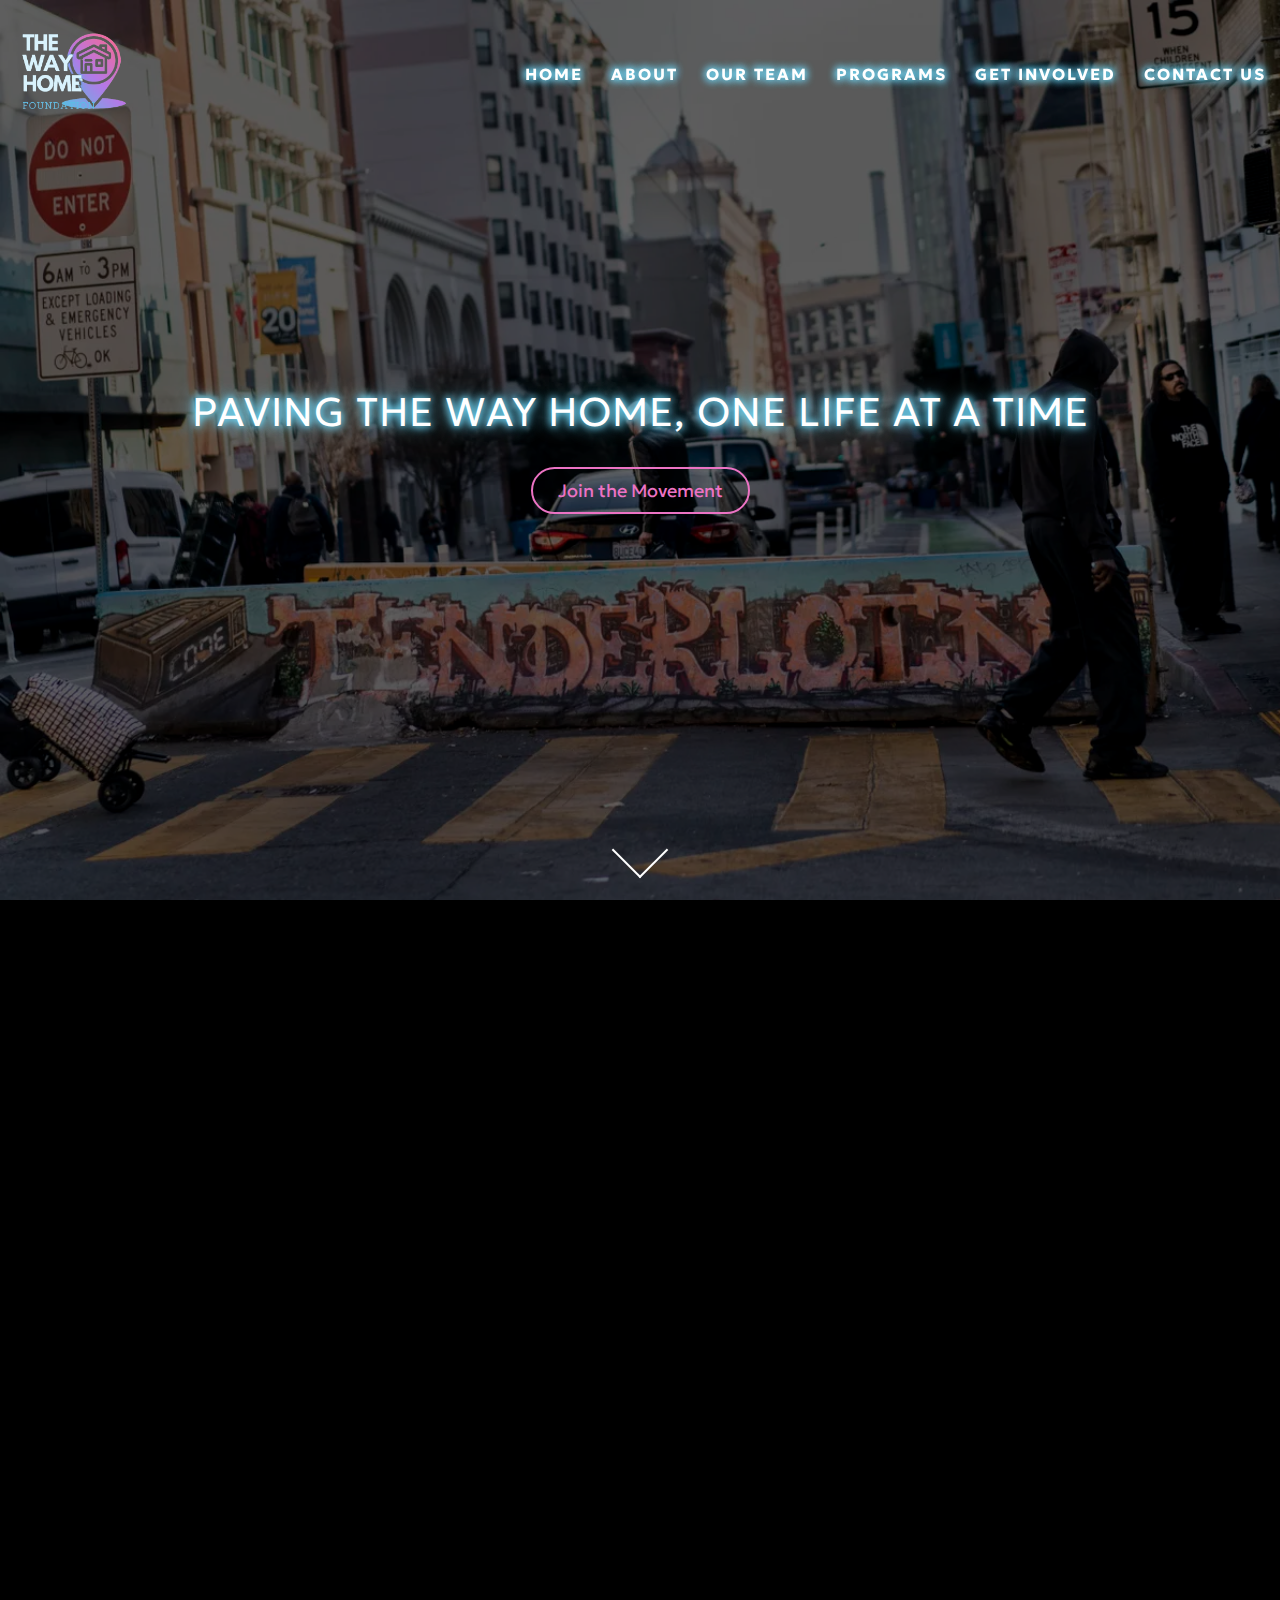
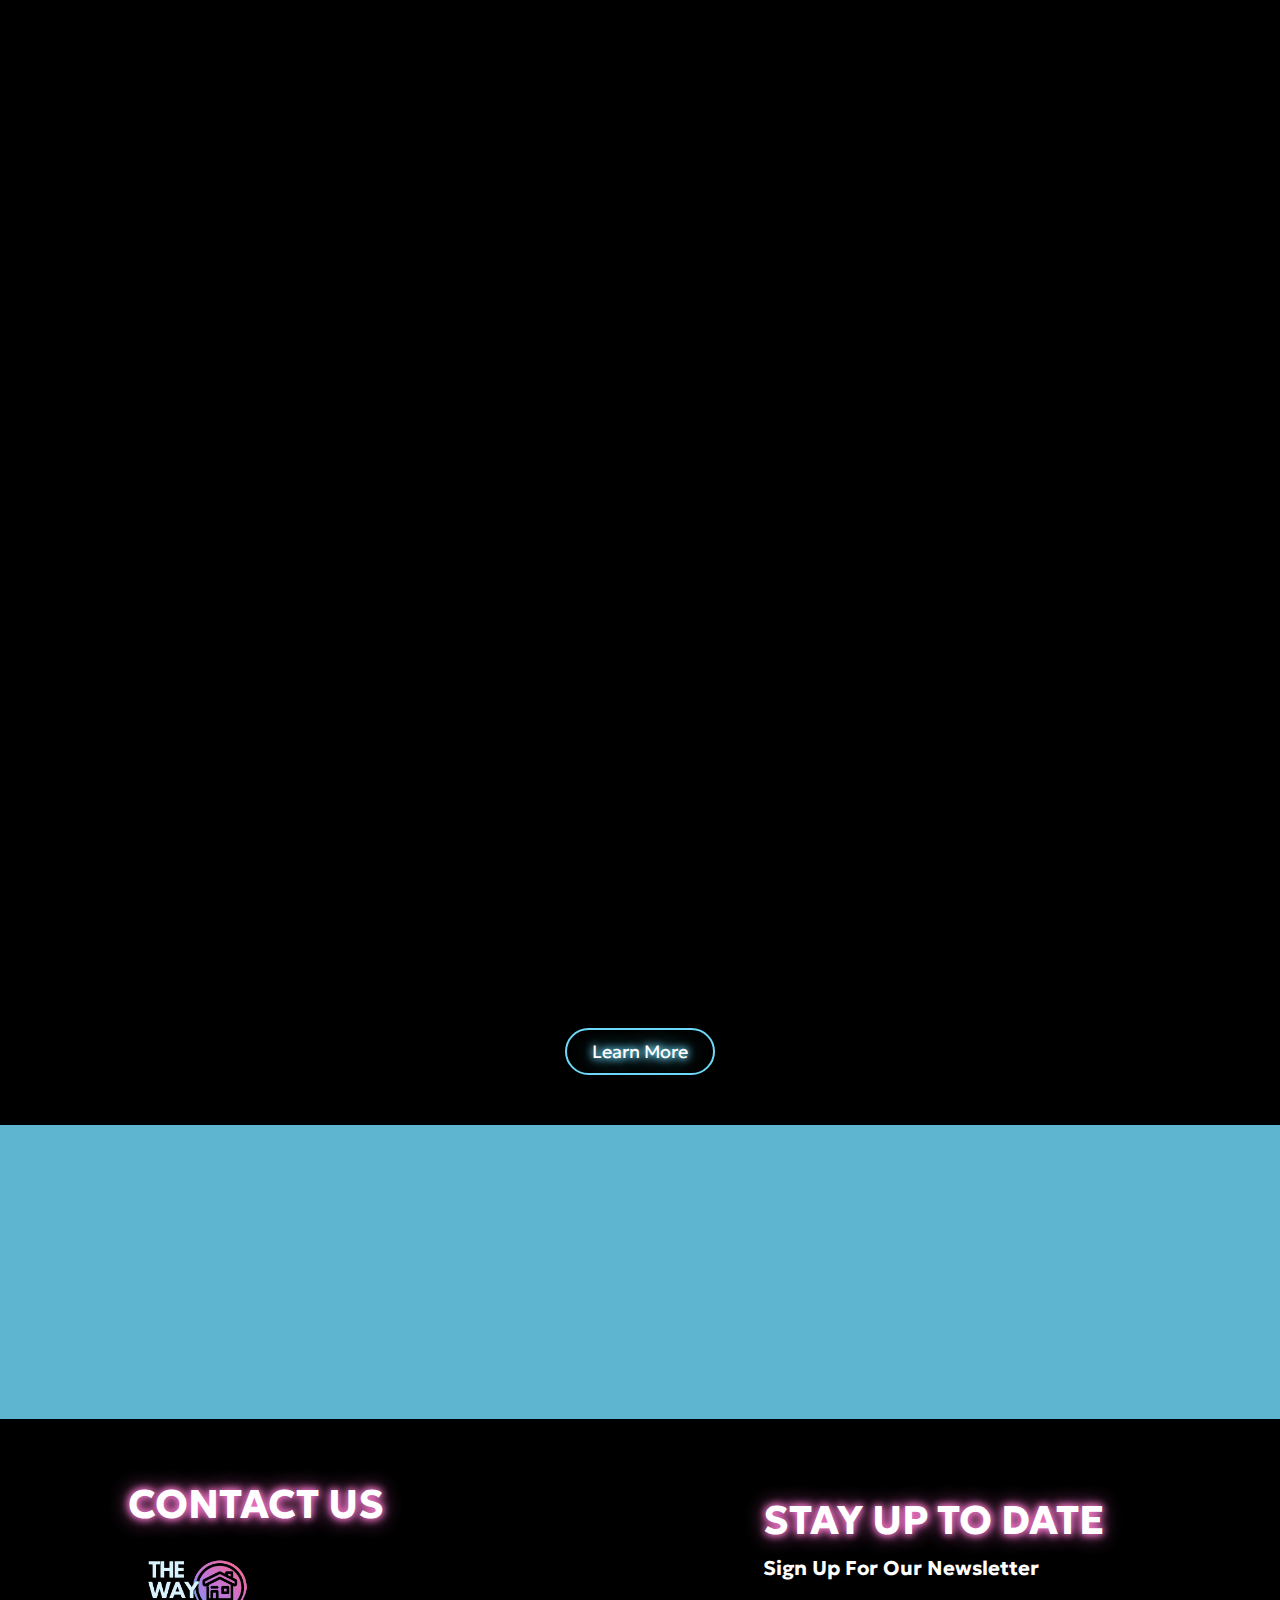
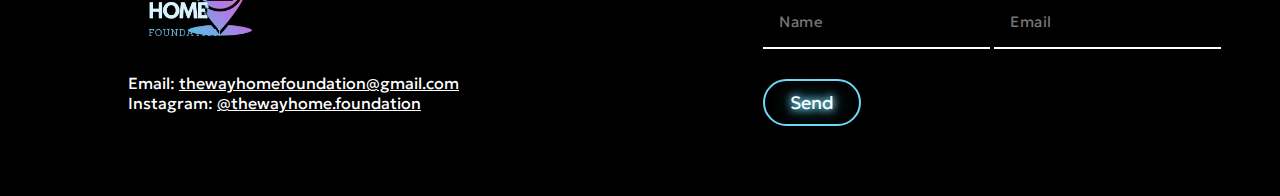
<file: index.html>
<!DOCTYPE html>
<html lang="en">
<head>
    <meta charset="UTF-8">
    <meta http-equiv="X-UA-Compatible" content="IE=edge">
    <meta name="viewport" content="width=device-width, initial-scale=1.0">
    <title>The Way Home Foundation</title>
    <link rel="stylesheet" href="styles.css">
    <link rel="stylesheet" href="https://unpkg.com/aos@next/dist/aos.css"/>
</head>
<body>
    <!--Header Section-->
    <section id="header">
        <div class="header container">
            <div class="navbar">
                <div class="logo"><a href="#"><img src ="logo.png"></a></div>
                <div class="navlist">
                    <div class="hamburger"><div class="bar"></div></div>
                    <ul>
                        <li><a href="#hero" data-after="Home">Home</a></li>  
                        <li><a href="#about" data-after="About">About</a></li>  
                        <li><a href="#founder" data-after="Our Team">Our Team</Span></a></li>    
                        <li><a href="programs.html" data-after="Programs">Programs</a></li>
                        <li><a href="#action" data-after="Get Involved">Get Involved</a></li>
                        <li><a href="#contact" data-after="Contact Us">Contact Us</a></li>
                    </ul>
                </div>
            </div>
        </div>
    </section>

    <!--Header End-->

    <!-- Hero Section-->
    <section id ="hero">
        <div class="hero container">
            <div class="heroitems">
                <h1>PAVING THE WAY HOME, ONE LIFE AT A TIME</h1>
                <button type="button"><a href="#action">Join the Movement</a></button>
            </div>
            <div class="scrolldown">
                <span></span>
            </div>
        </div>
    </section>
        
    
    </section>
  <!-- End Hero Section -->

    <!--About Me-->
    <section id="about">
        <div class="left">
        </div>
        <div class="about-text">
            <h1 data-aos="flip-down">About Our Foundation</h1>
            <p data-aos="fade-up">Welcome to The Way Home Foundation, a nonprofit organization committed to empowering and transforming the lives of homeless individuals in the Bay Area. With a belief in the inherent dignity and potential of every person, our mission is to spread awareness and provide comprehensive support and resources to those experiencing homelessness. At The Way Home Foundation, we firmly believe that every person deserves a safe place to call home. Join us in our mission to help everyone find their home, one life at a time.
            </p>
            <!--<button type="button" data-aos="slide-up"><a href="#about">Learn More</a></button>-->
        </div>
      </section>
    <!--End About-->

    <!--Founder-->
      <section id="founder">
        <h1 data-aos="flip-down">MEET THE FOUNDERS</h1>
        <div class="cards" data-aos="fade-up">
            <div class="content">
                <h2>Cathryn Chang</h2>
                <img src="cathryn.PNG">
                <p>Cathryn is a co-founder of The Way Home Foundation and a senior at Saint Francis High School. Growing up in the Bay Area her whole life, she has witnessed first hand the rising crisis of homelessness within her community. Passionate about service and grassroots movements, she wanted to create The Way Home Foundation and give back to the community she was raised in.</p>
                <a href="mailto: cathrynchang@sfhs.com">cathrynchang@sfhs.com</a>
            </div>
            <div class="content">
                <h2>Lamia Karim</h2>
                <img src="lamia.jpg">
                <p>Lamia is a co-founder of The Way Home Foundation and a senior at Saint Francis High School. Seeing first-hand accounts of homelessness through her whole life, she has decided that it is time to make a concrete change. Through The Way Home Foundation, she hopes to spread awareness on the homeless crisis as well as take steps to create an even slight difference.</p>
                <a href="mailto: lamiakarim@sfhs.com">lamiakarim@sfhs.com</a>
            </div>
        </div>
      </section>
    <!--End Founder-->

    <!--Programs-->
    <section id="programs">
        <h1 data-aos="flip-down">WHAT WE DO</h1>
        <div class="program-container">
            <div class="program-box" data-aos="fade-up">
                <h2>Awareness</h2>
                <img src="news.jpg">
                <div class="overlay">
                    <div class="overlay-text"></div>
                </div>
            </div>
            <div class="program-box" data-aos="fade-up">
                <h2>Volunteer Events</h2>
                <img src="volunteer.jpg">
                <div class="overlay">
                    <div class="overlay-text"></div>
                </div>
            </div>
            <div class="program-box" data-aos="fade-up">
                <h2>Resources</h2>
                <img src="resources.jpg">
                <div class="overlay">
                    <div class="overlay-text"></div>
                </div>
            </div>
            <div class="program-box" data-aos="fade-up">
                <h2>Fundraisers</h2>
                <img src="donate.jpg">
                <div class="overlay">
                    <div class="overlay-text"></div>
                </div>
            </div>
        </div>
        <button type="button"><a href="programs.html" data-aos="slide-up">Learn More</a></button>
      </section>
    <!--End Programs-->


    <!--Action-->
    <section id="action">
        <div class="action containter">
            <div>
                <h1 data-aos="flip-down">GET INVOLVED</h1>
                <h2 data-aos="fade-up">Help someone find their home<h2>
            </div>
            <div class="action-items">
                <div class="box" data-aos="fade-up">
                    <button type="button"><a href="#donate">Donate</a></button>
                </div>
                <div class="box" data-aos="fade-up">
                    <button type="button"><a href="https://forms.gle/bz9hZQjjewHPBAbi6">Join Us</a></button>
                </div>
            </div>
        </div>    
    </section>
    <!--End Action-->

    <!--Contact-->
    <section id="contact">
        <div class="contact-containter">
            <div class="info">
                <h1>CONTACT US</h1>
                <div class="logo"><a href="#"><img src ="logo.png"></a></div>
                <div class="socials">
                    <p>Email:</p>
                    <a href="mailto: thewayhomefoundation@gmail.com">thewayhomefoundation@gmail.com</a>
                </div>
                <p>Instagram:</p>
                <a href="https://www.instagram.com/thewayhome.foundation/?utm_source=ig_embed&amp;utm_campaign=loading">@thewayhome.foundation</a>
            </div>
            <div class="form">
                <h3>STAY UP TO DATE</h3>
                <h4>Sign Up For Our Newsletter</h4>
                <form action="https://formsubmit.co/thewayhomefoundation@gmail.com" method="POST">
                    <div>
                        <input type="text" name="Name" placeholder="Name" required>
                        <input type="email" name="Email" placeholder="Email" required>
                    </div>
                    <button type="submit">Send</button>
                </form>
            </div>  
        </div> 
    </section>
    <!--End Contact-->

    <script src="script.js"></script>
    <script src="https://unpkg.com/aos@next/dist/aos.js"></script>
    <script>
      AOS.init();
    </script>
</body>
</file>
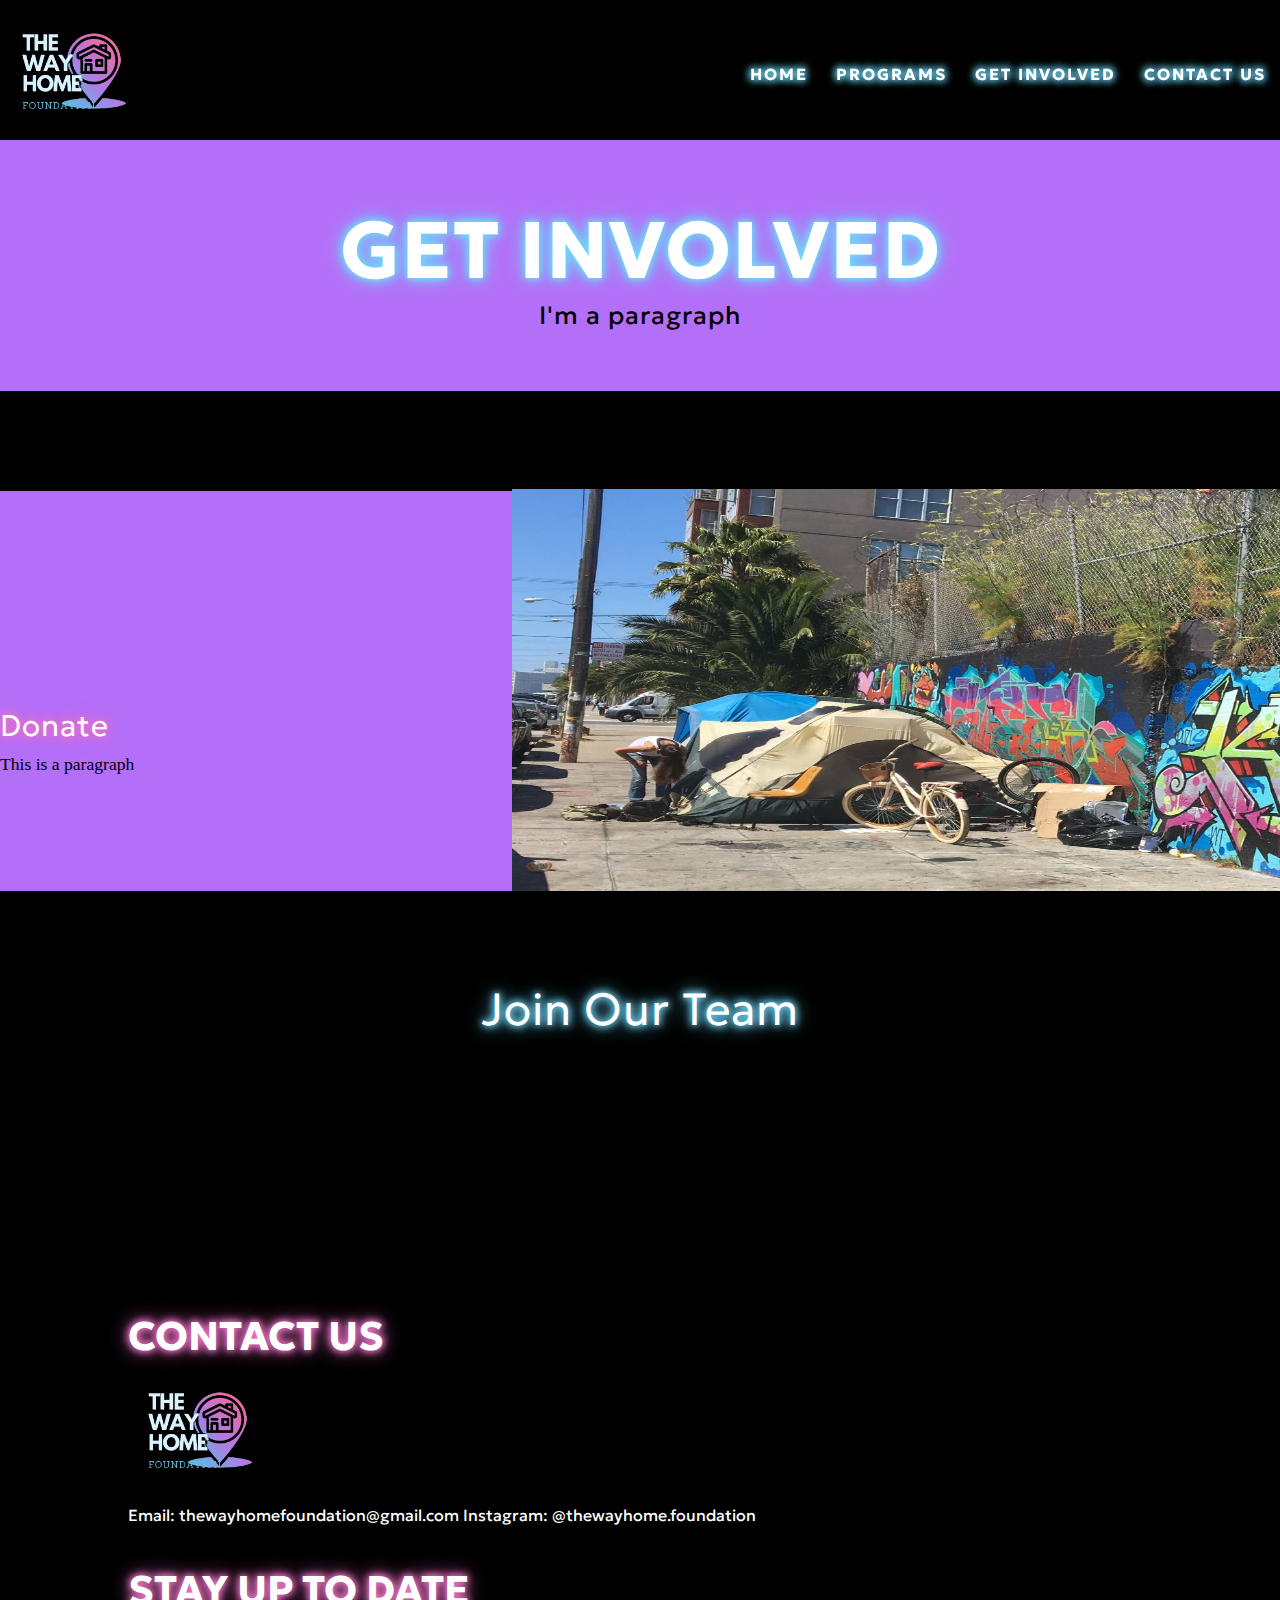
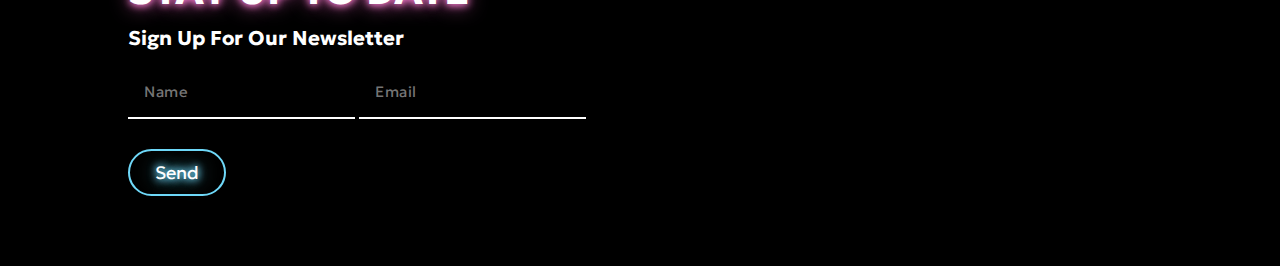
<file: involved.html>
<!DOCTYPE html>
<html lang="en">
<head>
    <meta charset="UTF-8">
    <meta http-equiv="X-UA-Compatible" content="IE=edge">
    <meta name="viewport" content="width=device-width, initial-scale=1.0">
    <title>Endangered Animals</title>
    <link rel="stylesheet" href="styles.css">
    <link rel="stylesheet" href="https://unpkg.com/aos@next/dist/aos.css"/>
</head>
<body>
    <!--Header Section-->
    <section id="header">
        <div class="header container">
            <div class="navbar">
                <div class="logo"><a href="index.html"><img src ="logo.png"></a></div>
                <div class="navlist">
                    <div class="hamburger"><div class="bar"></div></div>
                    <ul>
                        <li><a href="index.html" data-after="Home">Home</a></li>  
                        <li><a href="#links" data-after="Links">Programs</a></li>
                        <li><a href="#action" data-after="Links">Get Involved</a></li>
                        <li><a href="#contact" data-after="Links">Contact Us</a></li>
                    </ul>
                </div>
            </div>
        </div>
    </section>

    <!--Header End-->

    <!--IHero Section-->
    <section id ="ihero">
        <div class="ihero-container">
            <div class="iherotext">
                <h1>GET INVOLVED</h1>
                <p>I'm a paragraph</p>
            </div>
            <div class="idonate">
                    <div class="extra-info">
                        <h2>Donate</h2>
                        <p>This is a paragraph</p>
                    </div>
                    <div class="extra-img">
                        <img src="about.jpg" alt="img">
                    </div>
            </div>
            <div class="join">
                <h2>Join Our Team</h2>
                <p>This is a paragraph</p>
            </div>
        </div>
    </section>
  <!-- End Hero Section -->

    <!--Contact-->
    <section id="contact">
        <div class="contact-containter">
            <div class="info">
                <h1>CONTACT US</h1>
                <div class="logo"><a href="#"><img src ="logo.png"></a></div>
                <p>Email: thewayhomefoundation@gmail.com</p>
                <p>Instagram: @thewayhome.foundation</p>
            </div>
            <div class="form">
                <h3>STAY UP TO DATE</h3>
                <h4>Sign Up For Our Newsletter</h4>
                <form action="https://formsubmit.co/thewayhomefoundation@gmail.com" method="POST">
                    <div>
                        <input type="text" name="Name" placeholder="Name" required>
                        <input type="email" name="Email" placeholder="Email" required>
                    </div>
                    <button type="submit">Send</button>
                </form>
            </div>  
        </div> 
    </section>
    <!--End Contact-->

    <script src="script.js"></script>
    <script src="https://unpkg.com/aos@next/dist/aos.js"></script>
    <script>
      AOS.init();
    </script>
</body>
</file>
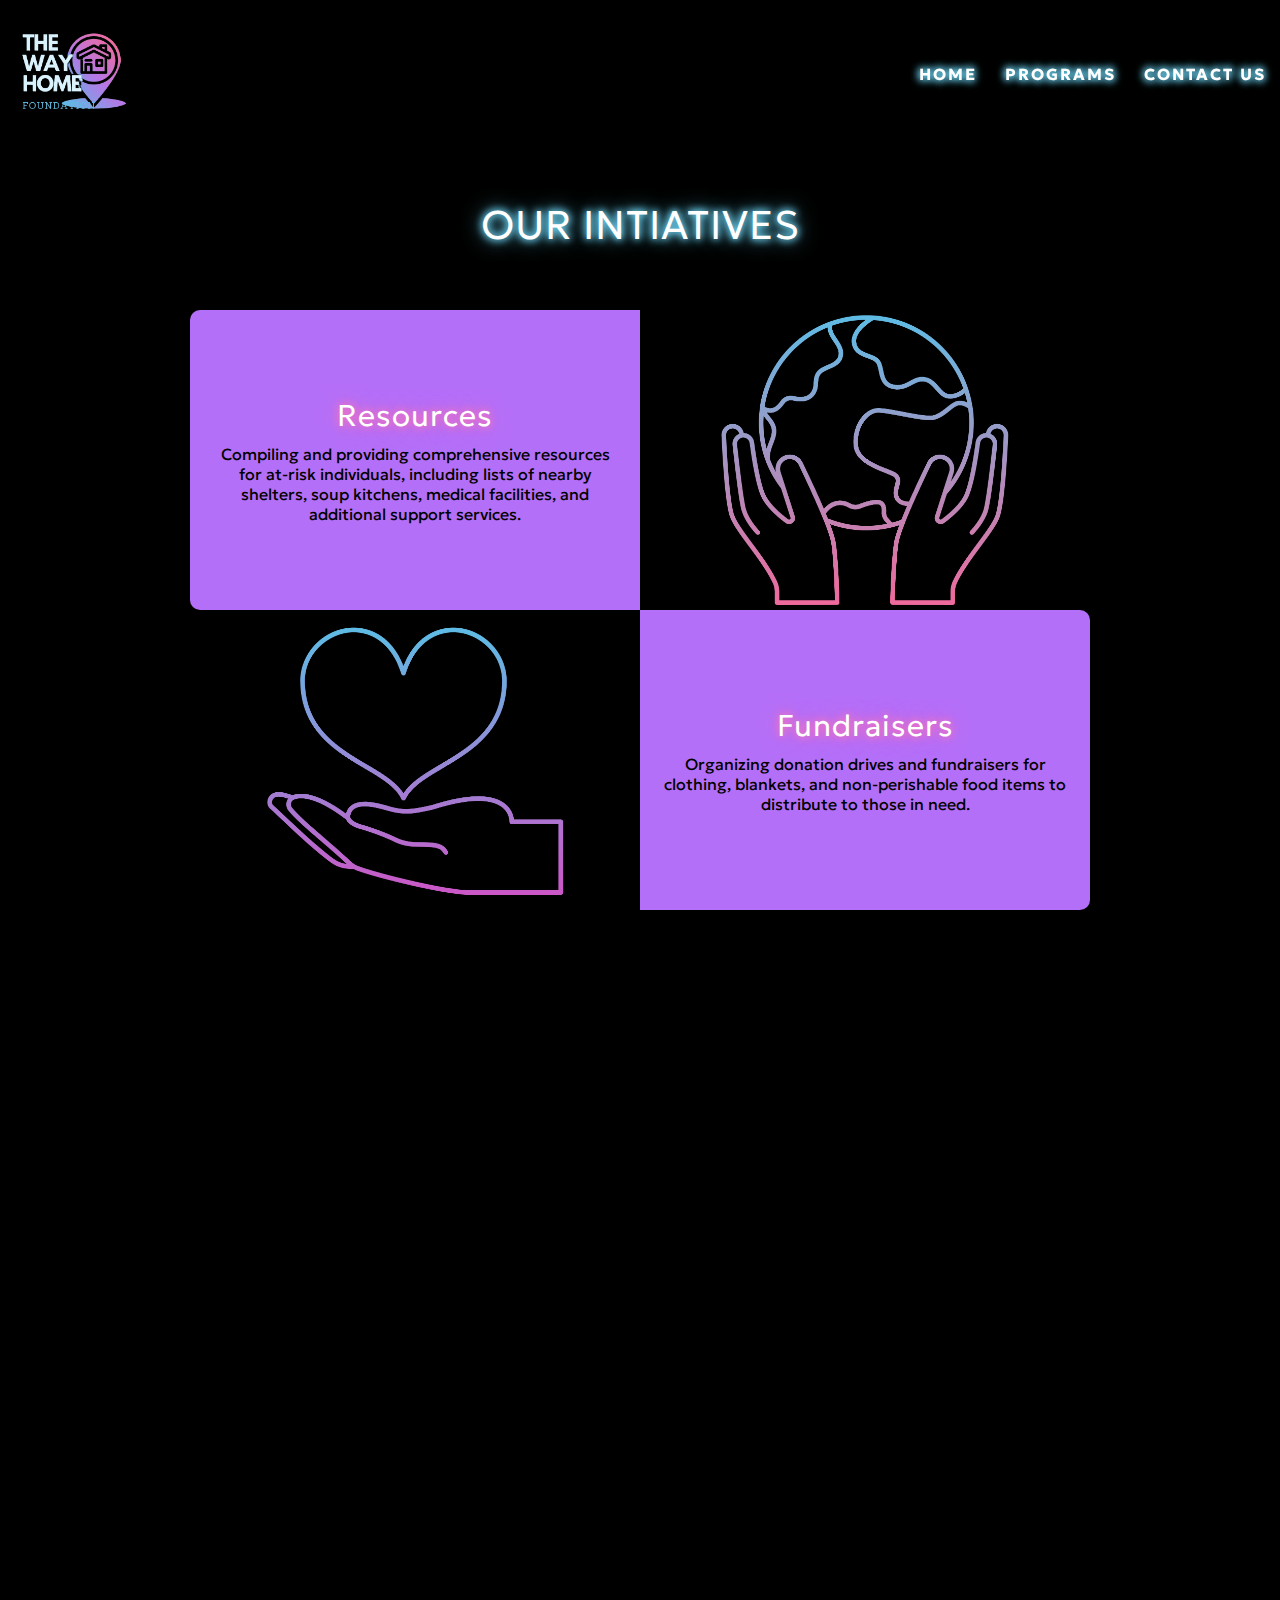
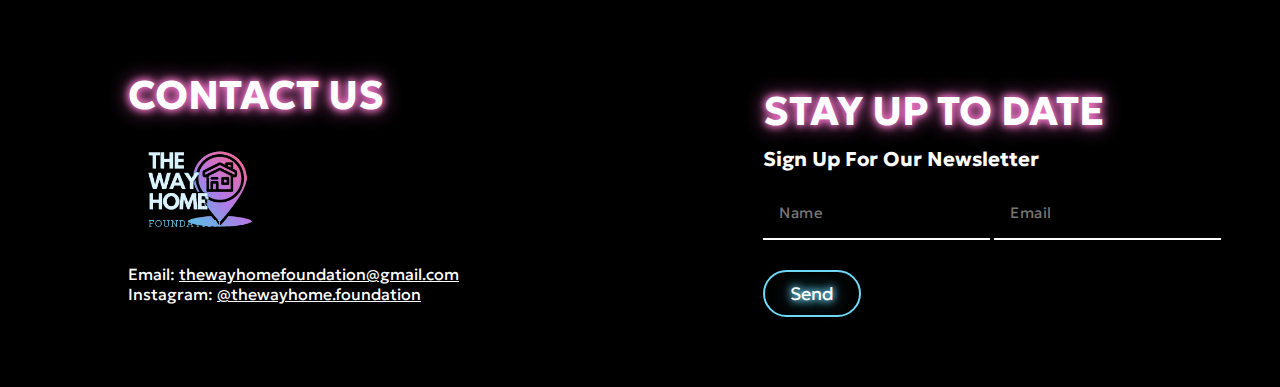
<file: programs.html>
<!DOCTYPE html>
<html lang="en">
<head>
    <meta charset="UTF-8">
    <meta http-equiv="X-UA-Compatible" content="IE=edge">
    <meta name="viewport" content="width=device-width, initial-scale=1.0">
    <title>The Way Home Foundation</title>
    <link rel="stylesheet" href="styles.css">
    <link rel="stylesheet" href="https://unpkg.com/aos@next/dist/aos.css"/>
</head>
<body>
    <!--Header Section-->
    <section id="header">
        <div class="header container">
            <div class="navbar">
                <div class="logo"><a href="index.html"><img src ="logo.png"></a></div>
                <div class="navlist">
                    <div class="hamburger"><div class="bar"></div></div>
                    <ul>
                        <li><a href="index.html" data-after="Home">Home</a></li>  
                        <li><a href="programs.html" data-after="Programs">Programs</a></li>
                        <li><a href="#contact" data-after="Contact Us">Contact Us</a></li>
                    </ul>
                </div>
            </div>
        </div>
    </section>

    <!--Header End-->

    <!--PHero Section-->
    <section id ="phero">
        <div class="phero-container">
            <h1>OUR INTIATIVES</h1>
            <!--Extracurriculars-->
            <div class="allprogs">
                <div class="extra-item" data-aos="fade-right">
                    <div class="extra-info">
                        <h2>Resources</h2>
                        <p>Compiling and providing comprehensive resources for at-risk individuals, including lists of nearby shelters, soup kitchens, medical facilities, and additional support services.
                        </p>
                    </div>
                    <div class="extra-img">
                        <img src="resources.jpg" alt="img">
                    </div>
                </div>
                <div class="extra-item" data-aos="fade-right">
                    <div class="extra-info">
                        <h2>Fundraisers</h2>
                        <p>Organizing donation drives and fundraisers for clothing, blankets, and non-perishable food items to distribute to those in need.
                        </p>
                    </div>
                    <div class="extra-img">
                        <img src="donate.jpg" alt="img">
                    </div>
                </div>
                <div class="extra-item" data-aos="fade-right">
                    <div class="extra-info">
                        <h2>Volunteer Events</h2>
                        <p>Coordinating volunteer initiatives to actively engage the community in our cause, including hope card writing events, hygiene kit packing sessions, and meal preparation. </p>
                    </div>
                    <div class="extra-img">
                        <img src="volunteer.jpg" alt="img">
                    </div>
                </div>
                <div class="extra-item" data-aos="fade-right">
                    <div class="extra-info">
                        <h2>Awareness</h2>
                        <p>Bringing to light the current events surrounding homelessness in the Bay Area and uplifting their voices through our Instagram account:</p>
                        <a href="https://www.instagram.com/thewayhome.foundation/?utm_source=ig_embed&amp;utm_campaign=loading">@thewayhome.foundation</a>
                    </div>
                    <div class="extra-img">
                        <img src="news.jpg" alt="img">
                    </div>
                </div>
            </div>
  <!--End Extracurriculars-->
        </div>
    </section>
        
    
    </section>
  <!-- End Hero Section -->

    <!--Contact-->
    <section id="contact">
        <div class="contact-containter">
            <div class="info">
                <h1>CONTACT US</h1>
                <div class="logo"><a href="#"><img src ="logo.png"></a></div>
                <div class="socials">
                    <p>Email:</p>
                    <a href="mailto: cathrynchang@sfhs.com">thewayhomefoundation@gmail.com</a>
                </div>
                <p>Instagram:</p>
                <a href="https://www.instagram.com/thewayhome.foundation/?utm_source=ig_embed&amp;utm_campaign=loading">@thewayhome.foundation</a>
            </div>
            <div class="form">
                <h3>STAY UP TO DATE</h3>
                <h4>Sign Up For Our Newsletter</h4>
                <form action="https://formsubmit.co/thewayhomefoundation@gmail.com" method="POST">
                    <div>
                        <input type="text" name="Name" placeholder="Name" required>
                        <input type="email" name="Email" placeholder="Email" required>
                    </div>
                    <button type="submit">Send</button>
                </form>
            </div>  
        </div> 
    </section>
    <!--End Contact-->

    <script src="script.js"></script>
    <script src="https://unpkg.com/aos@next/dist/aos.js"></script>
    <script>
      AOS.init();
    </script>
</body>
</file>
<file: styles.css>
@import url(https://fonts.googleapis.com/css2?family=Geologica:wght@400;600&family=Josefin+Sans:wght@700&display=swap);
*{
    padding: 0;
    margin: 0;
    box-sizing: border-box;
}
html{
    scroll-behavior: smooth;
}

/*Header*/
#header{
    position: fixed;
    z-index: 1000;
    left: 0;
    top: 0;
    width: 100%;
    height: auto;
}
#header .header{
    min-height: 8vh;
    background-color: transparent;
    transition: .3s ease background-color;
}
#header h1{
    transition: .5s ease left;
    animation: movedown 1s linear;
    animation-delay: 3s;
    visibility: hidden;
    animation-fill-mode: forwards;
}
#header .navbar{
    display: flex;
    align-items: center;
    justify-content: space-between;
    width: 100%;
    height: 100%;
    max-width: 1250px;
}
#header .navlist ul{
    list-style: none;
    position: absolute;
    background-color: rgba(10, 10, 10, 0.7);
    width: 100vw;
    height: 100vh;
    left: 100%;
    top: 0;
    display: flex;
    flex-direction: column;
    justify-content: center;
    align-items: center;
    z-index: 1;
    overflow-x: hidden;
}
#header .navlist ul.active{
    left: 0;
}
#header .navlist ul a{
    font-size: 3rem;
    padding-bottom: 15px;
    font-family: "Geologica";
    font-weight: bold;
    text-transform: uppercase;
    letter-spacing: -1px;
    text-decoration: none;
    color: white;
    display: block;
    text-shadow: 0 0 7px rgb(111, 216, 248),
            0 0 10px rgb(111, 216, 248),
            0 0 10px rgb(111, 216, 248);
}

#header .navlist ul li:hover a{
    color:rgb(111, 216, 248);
    text-shadow: none;
}
#header .logo img{
    height: 140px;
}
#header .hamburger{
    height: 60px;
    width: 60px;
    display: inline-block;
    border-radius: 50%;
    position: relative;
    display: flex;
    align-items: center;
    justify-content: center;
    z-index: 100;
    cursor: pointer;
}
#header .hamburger .bar{
    height: 2px;
    width: 30px;
    position: relative;
    background-color: white;
    z-index: -1;
}
#header .hamburger .bar::after,
#header .hamburger .bar::before{
    content: '';
    position: absolute;
    height: 100%;
    width: 100%;
    left: 0;
    background-color: white;
    transition: .3s ease;
    transition-property: top, bottom;
}
#header .hamburger .bar::after{
    top: 8px;
}
#header .hamburger .bar::before{
    bottom: 8px;
}
#header .hamburger.active .bar::before{
    bottom: 0;
}
#header .hamburger.active .bar::after{
    top: 0;
}
/*Header End*/

@media only screen and (min-width: 1200px){

/*Header for Computer*/
#header .hamburger{
    display:none;
}

#header .navbar{
    max-width: 1400px;
    padding: 2px;
}
#header .navlist{
    background-color: transparent;   
}
#header .navlist ul{
    position: initial;
    display: block;
    height: auto;
    width: fit-content;
    background-color: transparent;
}
#header .navlist ul a{
    padding: 12px;
}
#header .navlist ul li a{
    font-size: 1rem;
    letter-spacing: 2px;
}
#header .navlist ul li{
    display: inline-block;
}
#header .navlist ul a::after{
    display: none;
}
}
/*End Header for Computer*/
/*Header End*/

/*Hero*/
.container {
    min-height: 100vh;
    width: 100%;
    display: flex;
    align-items: center;
    justify-content: center;
}
#hero{
    padding: 0;
    margin: 0;
    display: flex;
    background-image: url(hero.jpg);
    background-size:cover;
    background-position: tio center;
    position: relative;
    z-index: 1;
    align-items: center;
    justify-content: center;
}
#hero:after{
    content: '';
    position:absolute;
    left: 0;
    top: 0;
    height:100%;
    width:100%;
    background-color: black;
    opacity: .6;
    z-index: -1;
}
#hero .hero{
    margin: 0 auto;
    justify-content: flex-start;
    max-width: 100%;
    align-items: center;
    justify-content: center;
}
#hero h1{
    font-weight: 800;
    text-transform: uppercase;
    font-family: "Geologica";
    color: white;
    text-shadow: 0 0 7px rgb(111, 216, 248),
            0 0 10px rgb(111, 216, 248),
            0 0 20px rgb(111, 216, 248);
    font-size: 40px;
    letter-spacing: 1px;
    font-weight: 300;
    position: flex;
    text-align: center;
}
#hero .scrolldown{
    position: absolute;
    bottom: -50px;
    left: 50%;
    width: 40px;
    height: 40px;
    transform: translateY(-80px) translateX(-50%) 
        rotate(45deg);
}
#hero .scrolldown span{
    position: absolute;
    top: 0;
    left: 0;
    display: block;
    width: 100%;
    height: 100%;
    border-bottom: 2px solid white;
    border-right: 2px solid white;
    animation: scroll 1.5s linear infinite;
}
#hero button{
    color: rgb(236, 115, 196);
    background-color: transparent;
    border: 2px solid rgb(236, 115, 196);
    text-decoration: none;
    font-family: "Geologica";
    font-size: 18px;
    border-radius: 30px;
    padding: 10px 25px;
    transition: .4s ease;
    margin-top: 30px;
    position: flex;
}
#hero .heroitems{
    text-align: center;
}
#hero button a:link, button a:visited{
    text-decoration: none;
    color: inherit;
}
#hero button:hover{
    color: white;
    border: 2px solid transparent;
    background-color: rgb(180, 111, 248);
    text-shadow: 0 0 7px rgb(236, 115, 196),
            0 0 10px rgb(236, 115, 196),
            0 0 20px rgb(236, 115, 196);
    cursor: pointer;
}
/*Hero End*/

/*About*/
#about{
    width: 100%;
    background-color: black;
    display: flex;
    align-items: center;
    justify-content: center;
}
#about .left{
    background-image: url(about.jpg);
    background-size: contain;
    display: block;
    background-repeat: no-repeat;
}
.about-text{
    width: 1200px;
    padding-left: 100px;
    font-family: "Geologica";
    margin: 100px 0;
}
.about-text h1{
    color: white;
    font-size: 40px;
    text-transform: uppercase;
    margin-bottom: 20px;
    text-shadow: 0 0 7px rgb(111, 216, 248),
            0 0 10px rgb(111, 216, 248),
            0 0 20px rgb(111, 216, 248);
}
.about-text p{
    color: rgba(236, 115, 196, 0.9);
    letter-spacing: 1px;
    line-height: 28px;
    font-size: 18px;
    width: 80%;
    font-weight: lighter;
    font-family: "Geologica", sans-serif;
    font-weight: 400;
    animation-delay: 4s;
    animation-duration: 4s;
}
#about button{
    color: white;
    text-shadow: 0 0 7px rgb(111, 216, 248),
            0 0 10px rgb(111, 216, 248),
            0 0 20px rgb(111, 216, 248);
    background-color: transparent;
    border: 2px solid rgb(111, 216, 248);
    text-decoration: none;
    font-size: 18px;
    border-radius: 30px;
    padding: 10px 25px;
    transition: .4s ease;
    display: flex;
    margin-top: 30px;
    left: 300px;
    font-family: "Geologica";
}
#about button a:link, button a:visited{
    text-decoration: none;
    color: inherit;
}
#about button:hover{
    color: white;
    border: 2px solid transparent;
    background-color: rgb(180, 111, 248);
    text-shadow: 0 0 7px rgb(236, 115, 196),
            0 0 10px rgb(236, 115, 196),
            0 0 20px rgb(236, 115, 196);
    cursor: pointer;
}
/*About End*/

/*Founder*/
#founder{
    width: 100%;
    background-color: black;
    min-height: 70vh;
    text-align: center;
    display: block;
    align-items: center;
    justify-content: center;
    padding: 0;
    margin: 0;
    position: relative;
}
#founder h1{
    color: white;
    margin: 0 0 30px 0;
    font-size: 40px;
    padding-top: 50px;
    font-family: "Geologica";
    text-shadow: 0 0 7px rgb(111, 216, 248),
            0 0 10px rgb(111, 216, 248),
            0 0 20px rgb(111, 216, 248);
}
#founder .cards{
    padding-bottom: 50px;
}
#founder .content > *{
    transition: all .3s ease;
}
#founder .content{
    display: inline-block;
    margin: 20px;
    border: 2px solid rgb(180, 111, 248);
    border-radius: 4px;
    transform: all .3s ease;
    height: 500px;
    width: 70%;
}
@media only screen and (min-width: 900px){
    #founder .content{
        width: 30%;
    }
}
#founder .content:hover{
    background-color: rgb(180, 111, 248);
    border: 2px solid black;
}
.content:hover p{
    color: black;
}
#founder img{
    height: 200px;
    max-width: 200px;
    border-radius: 3px;
    padding-bottom: 10px;
}
.content h2{
    font-size: 30px;
    padding-bottom: 20px;
    margin-top: 16px;
    color: white;
    font-family: "Geologica";
    text-shadow: 0 0 7px rgb(236, 115, 196),
            0 0 10px rgb(236, 115, 196),
            0 0 20px rgb(236, 115, 196);
}
.content p{
    font-size: 15px;
    color: rgb(205, 88, 166);
    font-family: "Geologica";
}
.content a{
    font-size: 15px;
    color: rgb(205, 88, 166);
    font-family: "Geologica";
}
.content:hover a{
    color: black;
}
@media (min-width: 900px){
    .content p{
        width: 90%;
        padding-left: 10%;
    }
}
/*Founder*/

/*Programs*/
#programs{
    width: 100%;
    background-color: black;
    text-align: center;
    min-height: 70vh;
    display: block;
    align-items: center;
    justify-content: center;
    padding: 0;
    margin: 0;
    position: relative;
}
#programs h1{
    color: white;
    margin: 0 0 30px 0;
    font-size: 45px;
    padding-top: 80px;
    font-family: "Geologica";
    text-shadow: 0 0 7px rgb(111, 216, 248),
            0 0 10px rgb(111, 216, 248),
            0 0 20px rgb(111, 216, 248);
}
#programs .program-container{
    padding-bottom: 50px;
}
#programs .program-box > *{
    transition: all .3s ease;
}
#programs .program-box{
    display: inline-block;
    margin: 20px;
    border-radius: 4px;
    transform: all .3s ease;
    width: 70%;
    position: relative;
}
@media only screen and (min-width: 900px){
    #programs .program-box{
        width: 20%;
    }
    .program-box .overlay{
        right: 15%;
    }
}
#programs img{
    height: 200px;
    width: 200px;
    padding-bottom: 10px;
}
.program-box h2{
    font-size: 30px;
    padding-bottom: 20px;
    margin-top: 16px;
    color: white;
    font-family: "Geologica";
    text-shadow: 0 0 7px rgb(180, 111, 248),
            0 0 10px rgb(180, 111, 248),
            0 0 20px rgb(180, 111, 248);
}
.program-box .overlay{
    opacity: 0;
    width: 200px;
    height: 200px;
    position: absolute;
    top: 25%;
    margin-left: 25%;
    background-color: black;
    z-index: 1;
    transition: all 0.4s ease-in-out;
}
.overlay-text{
    color: white;
    font-family: "Geologica";
    text-transform: uppercase;
    padding-top: 40%;
}
.program-box:hover .overlay{
    opacity: 0.8;
}
#programs button{
    color: white;
    text-shadow: 0 0 7px rgb(111, 216, 248),
            0 0 10px rgb(111, 216, 248),
            0 0 20px rgb(111, 216, 248);
    background-color: transparent;
    border: 2px solid rgb(111, 216, 248);
    text-decoration: none;
    font-size: 18px;
    border-radius: 30px;
    padding: 10px 25px;
    transition: .4s ease;
    margin-bottom: 50px;
    font-family: "Geologica";
}
#programs button a:link, button a:visited{
    text-decoration: none;
    color: inherit;
}
#programs button:hover{
    color: white;
    border: 2px solid transparent;
    background-color: rgb(180, 111, 248);
    text-shadow: 0 0 7px rgb(236, 115, 196),
            0 0 10px rgb(236, 115, 196),
            0 0 20px rgb(236, 115, 196);
    cursor: pointer;
}
/*End Programs*/

/*Involved*/
#action{
    background-color: rgb(93, 181, 208);
    width: 100%;
    text-align: center;
    display: flex;
    align-items: center;
    justify-content: center;
    padding: 0;
    margin: 0;
    position: relative;
}
#action h1{
    padding-top: 50px;
    color: black;
    font-size: 40px;
    font-family: "Geologica";
}
#action h2{
    color: black;
    font-size: 30px;
    font-family: "Geologica", sans-serif;
    margin-top: 30px;
}
#action .action-items{
    display: flex;
    justify-content: center;
    padding: 0;
    width: 100%;
    display: flex;
}
.box h3{
    font-family: "Geologica";
    font-size: 30px;
    color: white;
    text-shadow: 0 0 7px rgb(236, 115, 196),
            0 0 10px rgb(236, 115, 196),
            0 0 20px rgb(236, 115, 196);
}
.box{
    padding: 20px;
}
.box button{
    color: white;
    text-shadow: 0 0 7px rgb(236, 115, 196),
            0 0 10px rgb(236, 115, 196),
            0 0 20px rgb(236, 115, 196);
    background-color: black;
    border: 2px solid rgb(180, 111, 248);
    text-decoration: none;
    font-size: 18px;
    border-radius: 30px;
    padding: 10px 25px;
    transition: .4s ease;
    display: flex;
    margin-top: 10px;
    left: 300px;
    font-family: "Geologica";
}
.box button a:link, button a:visited{
    text-decoration: none;
    color: inherit;
}
.box button:hover{
    color: white;
    border: 2px solid rgb(180, 111, 248);
    background-color: transparent;
    text-shadow: 0 0 7px rgb(111, 216, 248),
            0 0 10px rgb(111, 216, 248),
            0 0 20px rgb(111, 216, 248);
    cursor: pointer;
}
/*End Involved*/

/*Contact*/
#contact{
    background-color: black;
    width: 100%;
    text-align: left;
    display: flex;
    align-items: center;
    justify-content: left;
    padding: 0;
    margin: 0;
    position: relative;
    padding-left: 10%;
    padding-top: 60px;
}
#contact h1{
    color: white;
    font-size: 40px;
    font-family: "Geologica";
    text-shadow: 0 0 7px rgb(236, 115, 196),
            0 0 10px rgb(236, 115, 196),
            0 0 20px rgb(236, 115, 196);
}
#contact .logo img{
    height: 140px;
}
#contact p{
    color: white;
    font-family: "Geologica";
    display: inline-block;
}
#contact a{
    color: white;
    font-family: "Geologica";
}
#contact .info{
    padding-bottom: 40px;
    display: inline-block;
}
@media only screen and (min-width: 900px){
    #contact .info{
        padding-right: 300px;
    }
}
#contact .form{
    display: inline-block;
    flex-direction: column;
    padding-bottom: 70px;
}
#contact .form h3{
    color: white;
    font-family: "Geologica";
    font-size: 40px;
    text-shadow: 0 0 7px rgb(236, 115, 196),
            0 0 10px rgb(236, 115, 196),
            0 0 20px rgb(236, 115, 196);
    padding-bottom: 10px;
}
#contact .form h4{
    color: white;
    font-family: "Geologica";
    font-size: 20px;
    position: relative;
    padding-bottom: 15px;
}

input,
select,
textarea{
    padding: 1rem;
    background: black;
    border: transparent;
    border-bottom: 2px solid white;
    font-size: 15px;
    letter-spacing: 0.5px;
    color: white;
    font-family: "Geologica";
}
textarea{
    height: 8rem;
    font-size: 15px;
    letter-spacing: 0.5px;
}
#contact button{
    color: white;
    text-shadow: 0 0 7px rgb(111, 216, 248),
            0 0 10px rgb(111, 216, 248),
            0 0 20px rgb(111, 216, 248);
    background-color: transparent;
    border: 2px solid rgb(111, 216, 248);
    text-decoration: none;
    font-size: 18px;
    border-radius: 30px;
    padding: 10px 25px;
    transition: .4s ease;
    display: flex;
    margin-top: 30px;
    left: 300px;
    font-family: "Geologica";
}
#contact button a:link, button a:visited{
    text-decoration: none;
    color: inherit;
}
#contact button:hover{
    color: white;
    border: 2px solid transparent;
    background-color: rgb(180, 111, 248);
    text-shadow: 0 0 7px rgb(236, 115, 196),
            0 0 10px rgb(236, 115, 196),
            0 0 20px rgb(236, 115, 196);
    cursor: pointer;
}
/*End Contact*/

@keyframes scroll{
    0%{
        top: -5px;
        left: -5px;
        opacity: 0;
    }
    25%{
        top: 0px;
        left: 0px;
        opacity: 1;
    }
    50%,100%{
        top: 5px;
        left: 5px;
        opacity: 0;
    }

}



/*PHero*/
#phero{
    background-color: black;
    text-align: center;
    display: flex;
    align-items: center;
    justify-content: center;
    padding: 0;
    margin: 0;
    position: relative;
}
#phero h1{
    font-family: "Geologica";
    color: white;
    text-shadow: 0 0 7px rgb(111, 216, 248),
            0 0 10px rgb(111, 216, 248),
            0 0 20px rgb(111, 216, 248);
    font-size: 40px;
    letter-spacing: 1px;
    font-weight: 300;
    display: flex;
    padding-top: 200px;
    padding-bottom: 60px;
    justify-content: center;
}
#phero h2{
    font-family: "Geologica";
    color: white;
    text-shadow: 0 0 7px rgb(236, 115, 196),
            0 0 10px rgb(236, 115, 196),
            0 0 20px rgb(236, 115, 196);
    font-size: 30px;
    letter-spacing: 1px;
    font-weight: 300;
    display: flex;
    justify-content: center;
    align-items: center;
    text-align: center;
}
#phero .allprogs{
    flex-direction: column;
    margin: 0 auto;
    display: flex;
    align-items: center;
    justify-content: center;
}
#phero .phero-container{
    padding-bottom: 100px;
}
#phero .extra-item{
    display: flex;
    align-items: center;
    justify-content: center;
    flex-direction: column;
    width: 90%;
    margin: 20px auto;
    overflow: hidden;
    border-radius: 10px;
}
#phero .extra-info{
    padding: 20px;
    flex-basis: 50%;
    background-color: rgb(180, 111, 248);
    width: 400px;
    height: 100%;
    min-height: 200px;
    display: flex;
    align-items: center;
    justify-content: center;
    flex-direction: column;
    color: black;

}
#phero .extra-info h1{
    font-size: 2rem;
    padding-top: 20px;
    align-items: center;
    justify-content: center;
    text-align: center;
    width: 400px;
}
#phero .extra-info p{
    margin-top: 10px;
    font-size: 1rem;
    justify-content: center;
    display: inline-block;
    font-family: "Geologica";
}
#phero a{
    display: inline-block;
    color: black;
    font-family: "Geologica";
    font-size: 1rem;
}
#phero .extra-img img{
    flex-basis: 50%;
    height: 300px;
    width: 300px;
    overflow: hidden;
    position: relative;
    transition: .3s ease transform;
}
#phero .extra-img:after{
    content: '';
    position: absolute;
    left: 0;
    top: 0;
    height: 100%;
    width: 100%;
    opacity: 0.5;
}
/*PHero End*/

@media only screen and (min-width: 900px){
    #extracurriculars .extraheader{
        margin: 60px 180px;
        text-align: center;
        display: flex;
    }
    #phero .extra-item{
        flex-direction: row;
    }
    #phero .extra-item:nth-child(even) {
        flex-direction: row-reverse;
    }
    #phero .extra-item{
        height: 300px;
        margin: 0;
        width: 90%;
    }
    #phero .extra-info{
        height: 300px; 
        width: 450px;
    }
    #phero .extra-item .extra-img{ 
        width: 450px;
    }
    #phero .extracontainer{
        padding-bottom: 80px;
    }
    #phero .allprogs .extra-info{
        height: 100%;
        width: 550px;
    }
    #phero .allprogs .extra-img{
        height: 100%;
    }
}

/*PHero*/
#ihero{
    background-color: black;
    text-align: center;
    display: flex;
    align-items: center;
    justify-content: center;
    padding: 0;
    margin: 0;
    position: relative;
    padding-top: 140px;
    width: 100%;
}
#ihero .iherotext{
    font-family: "Geologica";
    background-color: rgb(180, 111, 248);
    font-size: 40px;
    width: 100vh;
    letter-spacing: 1px;
    padding-top: 60px;
    padding-bottom: 60px;
    justify-content: center;
    width: 100vw;
}
#ihero .iherotext h1{
    color: white;
    background-color: rgb(180, 111, 248);
    text-shadow: 0 0 7px rgb(111, 216, 248),
            0 0 10px rgb(111, 216, 248),
            0 0 20px rgb(111, 216, 248);
}
#ihero .iherotext p{
    color: black;
    text-shadow: none;
    font-size: 25px;
}
#ihero h2{
    font-family: "Geologica";
    color: white;
    text-shadow: 0 0 7px rgb(236, 115, 196),
            0 0 10px rgb(236, 115, 196),
            0 0 20px rgb(236, 115, 196);
    font-size: 30px;
    letter-spacing: 1px;
    font-weight: 300;
    display: flex;
    justify-content: center;
    align-items: center;
    text-align: center;
}
#ihero .idonate{
    padding-top: 200px;
    margin: 0 auto;
    display: flex;
    align-items: center;
    justify-content: center;
    overflow: hidden;
    height: 500px;
    width: 100vw;
}
#ihero .extra-info{
    background-color: rgb(180, 111, 248);
    width: 40vw;
    display: flex;
    align-items: flex-start;
    justify-content: center;
    flex-direction: column;
    color: black;
    height: 500px;
}
@media only screen and (min-width: 900px){
    #ihero .extra-info{
        width: 100vw;
    }
    #ihero img{
        width: 0vw;
    }
}
#ihero .extra-info h1{
    font-size: 2rem;
}
#ihero .extra-info p{
    margin-top: 10px;
    font-size: 1.1rem;
    justify-content: center;
}
#ihero img{
    flex-basis: 50%;
    height: 500px;
    width: 60vw;
    overflow: hidden;
    position: relative;
    transition: .3s ease transform;
}
#ihero img:after{
    content: '';
    position: absolute;
    left: 0;
    top: 0;
    height: 100%;
    width: 100%;
    opacity: 0.5;
}
#ihero .join{
    background-color: black;
    height: 40vh;
}
#ihero .join h2{
    text-shadow: 0 0 7px rgb(111, 216, 248),
            0 0 10px rgb(111, 216, 248),
            0 0 20px rgb(111, 216, 248);
    padding-top: 10vh;
    font-size: 45px;
}
#ihero .join p{
    font-family: "Geologica";
    font-size: 20px;
    padding-top: 10px;
}
/*PHero End*/
</file>
